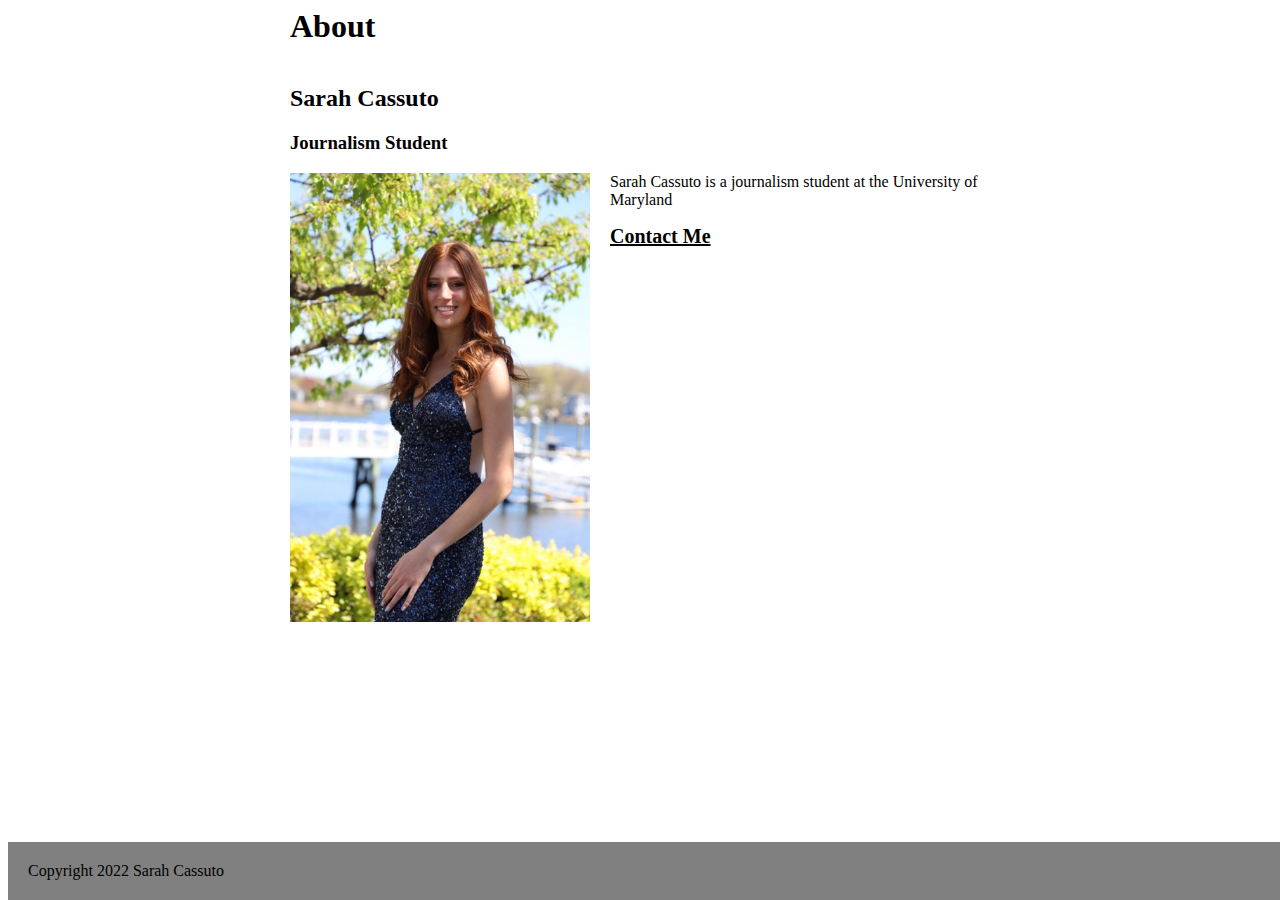
<file: midterm-prep/index.html>
<!DOCTYPE html>

<html lang="en">
    
<head>
<meta charset="utf-8">
<meta name="viewport" content="width=device-width, initial-scale=1, shrink-to-fit=no">

<title> Sarah Cassuto Midterm Prep</title>

<link href="style.css" rel="stylesheet"> 

</head>
    
<body>

<div id="info">
    
    <h1>About</h1> 
    <h2>Sarah Cassuto</h2>
    <h3>Journalism Student</h3> 
    
     <img src="IMG_4770%20-%20Version%202%20copy.jpeg" alt="a headshot of me" id="headshot"> 
     <p>Sarah Cassuto is a journalism student at the University of Maryland</p> 
    
     <div id="contact"> 
     <a href="mailto:scassuto@umd.edu"> Contact Me </a>  
    
     </div>  
    
</div> 
    
     <div id="footer"> 
     Copyright 2022 Sarah Cassuto 
     </div> 

</body>
</file>
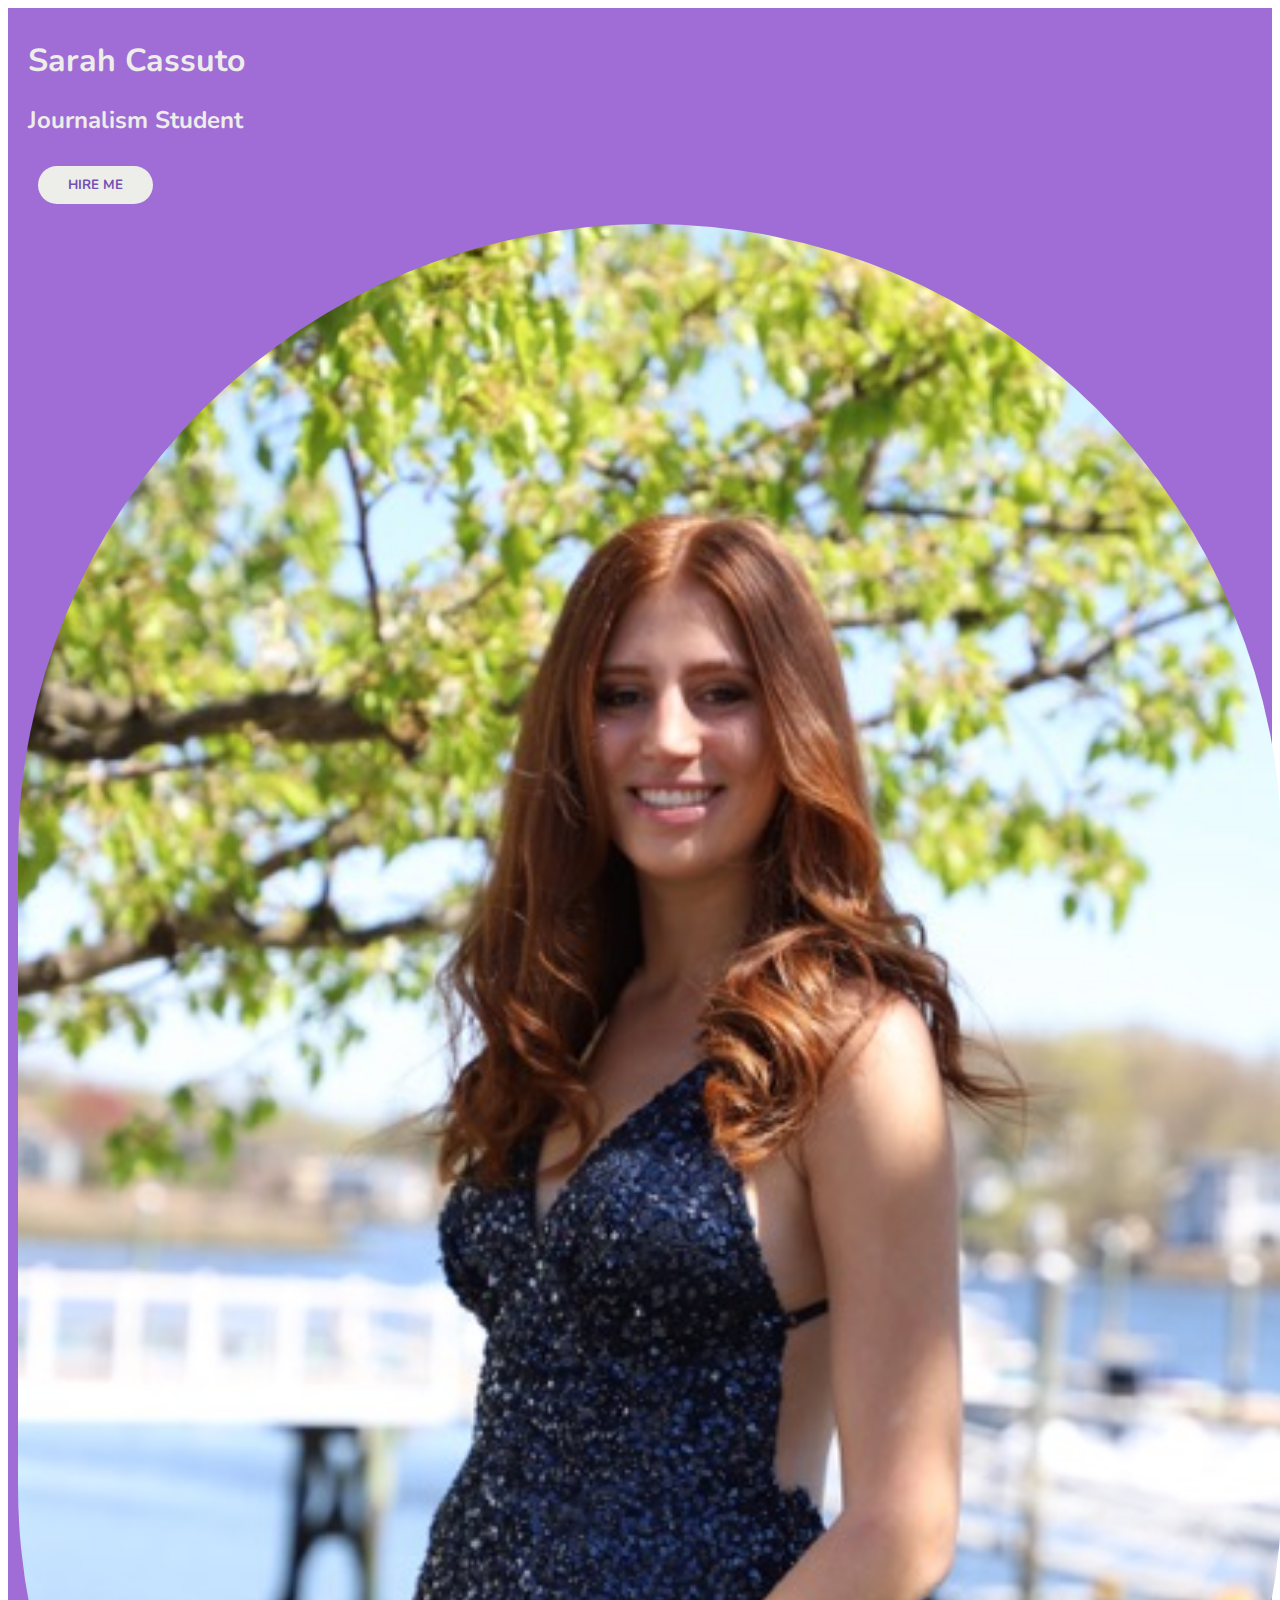
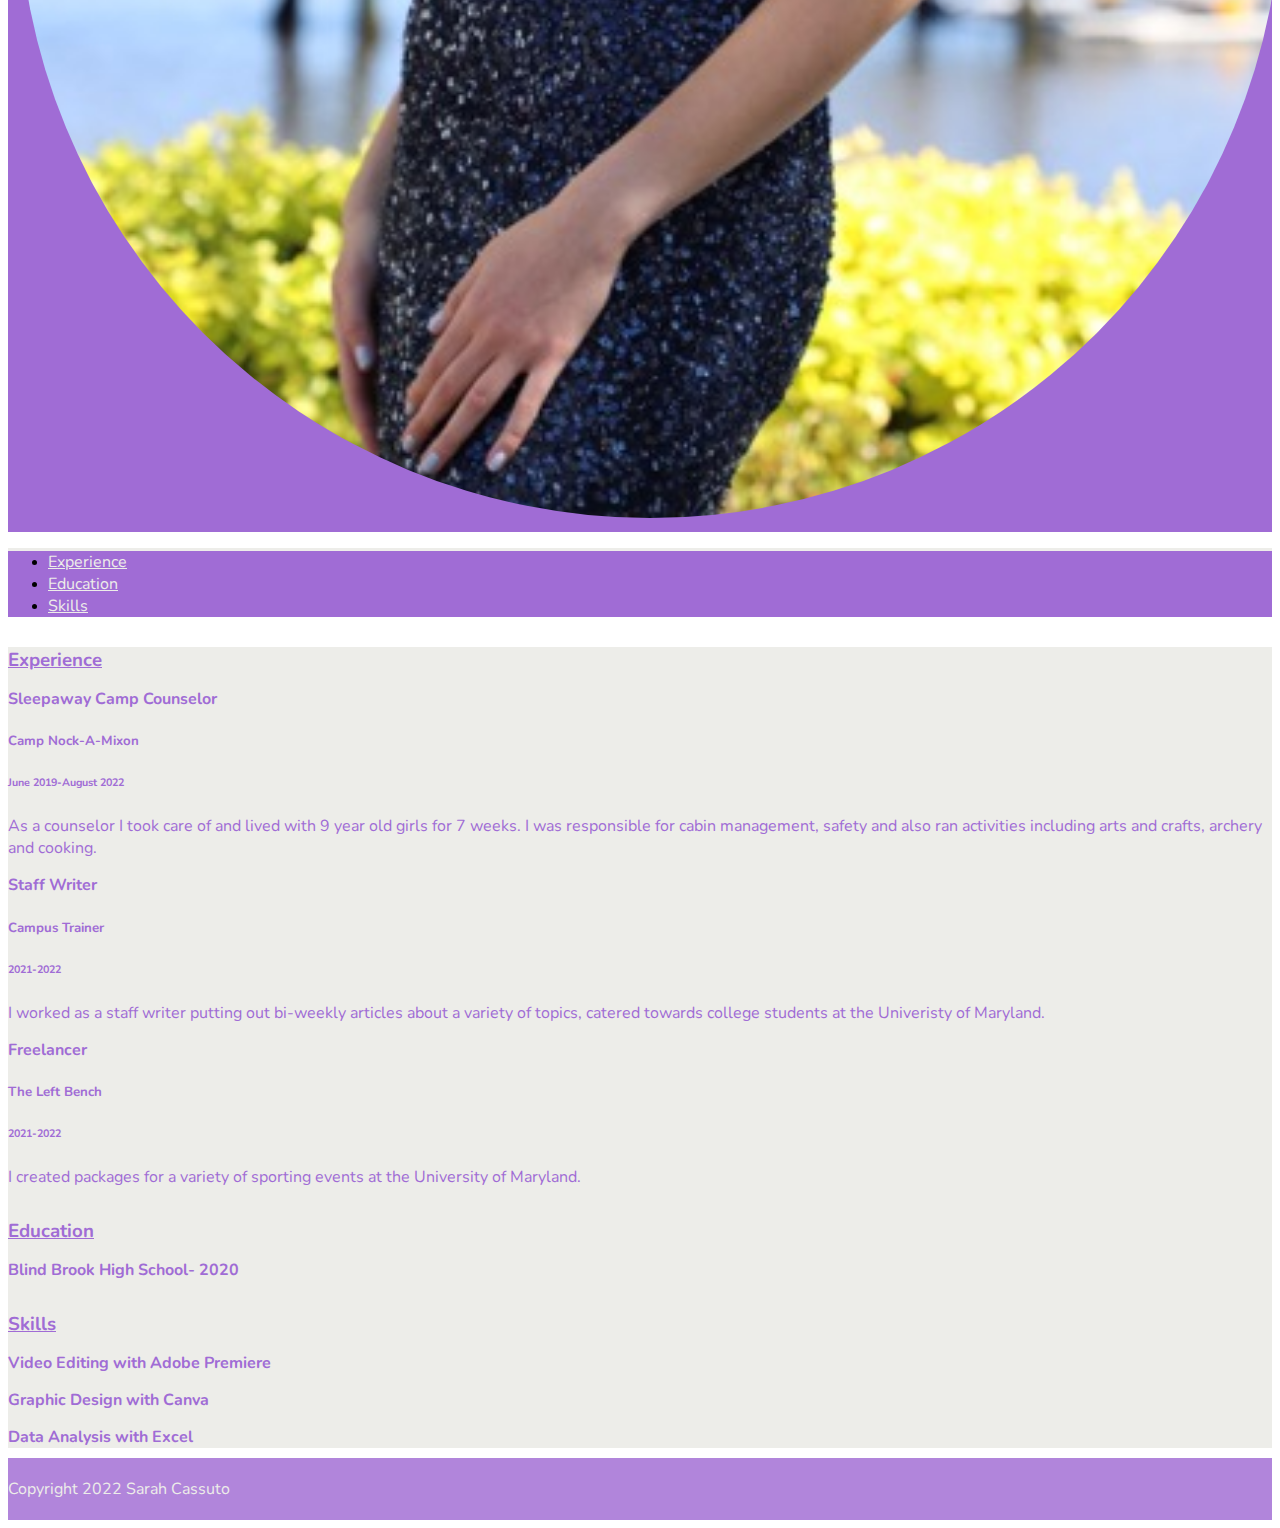
<file: online-portfolio-project/index.html>
<!DOCTYPE html>

<html lang="en">
<head>
<meta charset="utf-8">
<meta name="viewport" content="width=device-width, initial-scale=1, shrink-to-fit=no">

<title>Bootstrap Template</title>

<!-- Bootstrap CSS and JavaScript -->
<link href="https://cdn.jsdelivr.net/npm/bootstrap@5.0.1/dist/css/bootstrap.min.css" rel="stylesheet" integrity="sha384-+0n0xVW2eSR5OomGNYDnhzAbDsOXxcvSN1TPprVMTNDbiYZCxYbOOl7+AMvyTG2x" crossorigin="anonymous">
<script src="https://cdn.jsdelivr.net/npm/bootstrap@5.0.1/dist/js/bootstrap.bundle.min.js" integrity="sha384-gtEjrD/SeCtmISkJkNUaaKMoLD0//ElJ19smozuHV6z3Iehds+3Ulb9Bn9Plx0x4" crossorigin="anonymous"></script>
<link rel="stylesheet" href="https://cdn.jsdelivr.net/npm/bootstrap-icons@1.5.0/font/bootstrap-icons.css">

<link href="style.css" rel="stylesheet">
<link rel="preconnect" href="https://fonts.googleapis.com">
<link rel="preconnect" href="https://fonts.gstatic.com" crossorigin>
<link href="https://fonts.googleapis.com/css2?family=Nunito:wght@300&display=swap" rel="stylesheet">
    
</head>
<body>

<!--Topper Begin--> 
<div class="container-fluid" id="topper"> 
<div class="row">
<div class="col-sm-8" id="info">
   <h1>Sarah Cassuto</h1>
   <h2>Journalism Student</h2>

<button id="button"><a href="mailto:scassuto@umd.edu">Hire Me</a></button>
</div>
<div class="col-sm-3"><img  src="online-portfolio-headshot.jpeg" id="headshot"></div>
</div>
</div>
<!--Topper End--> 
    
<!-- Horizontal Nav Start -->
<ul class="nav">
  <li class="nav-item">
    <a class="nav-link" href="#Experience">Experience</a>
  </li>
    <li class="nav-item">
    <a class="nav-link" href="#Education">Education</a>
  </li>
  <li class="nav-item">
    <a class="nav-link" href="#Skills">Skills</a>
  </li>
</ul>
<!-- Horizontal Nav End -->

<div class="container-fluid" id="body"> 
    <div class="row">
        <div class="col">
            <a name="Experience"></a>
            <h3>Experience</h3>
            <h4> Sleepaway Camp Counselor</h4>
            <h5> Camp Nock-A-Mixon</h5>
            <h6>June 2019-August 2022</h6>
            <h7>As a counselor I took care of and lived with 9 year old girls for 7 weeks. I was responsible for cabin management, safety and also ran activities including arts and crafts, archery and cooking. </h7>
            <h4> Staff Writer </h4>
            <h5>Campus Trainer</h5>
            <h6>2021-2022</h6>
            <h7>I worked as a staff writer putting out bi-weekly articles about a variety of topics, catered towards college students at the Univeristy of Maryland.</h7>
            <h4> Freelancer </h4>
            <h5>The Left Bench</h5>
            <h6>2021-2022</h6>
            <h7>I created packages for a variety of sporting events at the University of Maryland.</h7>
        </div>
         </div>
      <div class="row">
        <div class="col">
            <a name="Education"></a>
            <h3>Education</h3>
            <h4> Blind Brook High School- 2020 </h4>
        </div>
         </div>
    
      <div class="row">
        <div class="col">
            <a name="Skills"></a>
            <h3>Skills</h3>
            <h4> Video Editing with Adobe Premiere </h4>
            <h4> Graphic Design with Canva </h4>
            <h4> Data Analysis with Excel </h4>
        </div>
        </div>
    </div>


<!--Footer Begin-->
<div class="container-fluid" id="footer">
    Copyright 2022 Sarah Cassuto 
    </div>

</body>
</html>
</file>
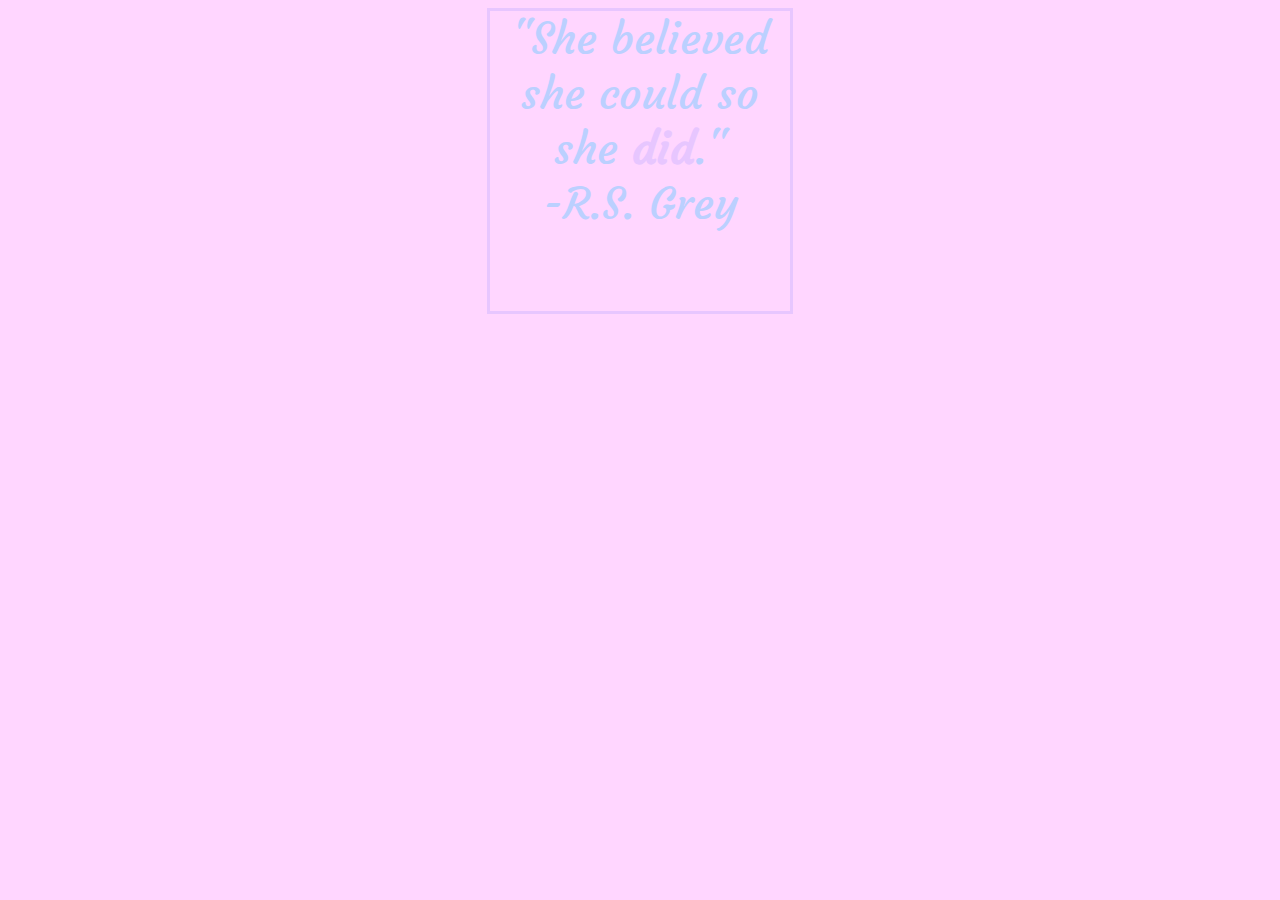
<file: quote-assignment/index.html>
<!DOCTYPE html>
<html lang="en">
<head>
   <link href="style.css" rel = "stylesheet">
    
   <link rel="preconnect" href="https://fonts.googleapis.com">
   <link rel="preconnect" href="https://fonts.gstatic.com" crossorigin>
   <link href="https://fonts.googleapis.com/css2?family=Courgette&display=swap" rel="stylesheet">

   <title>[Sarah Cassuto] Quote</title>
</head>
    
<body>

   <div>
    "She believed she could so she <span id= "highlight">did</span>."
    <br>
    -R.S. Grey
   </div>
    
</body>
    
</html>
</file>
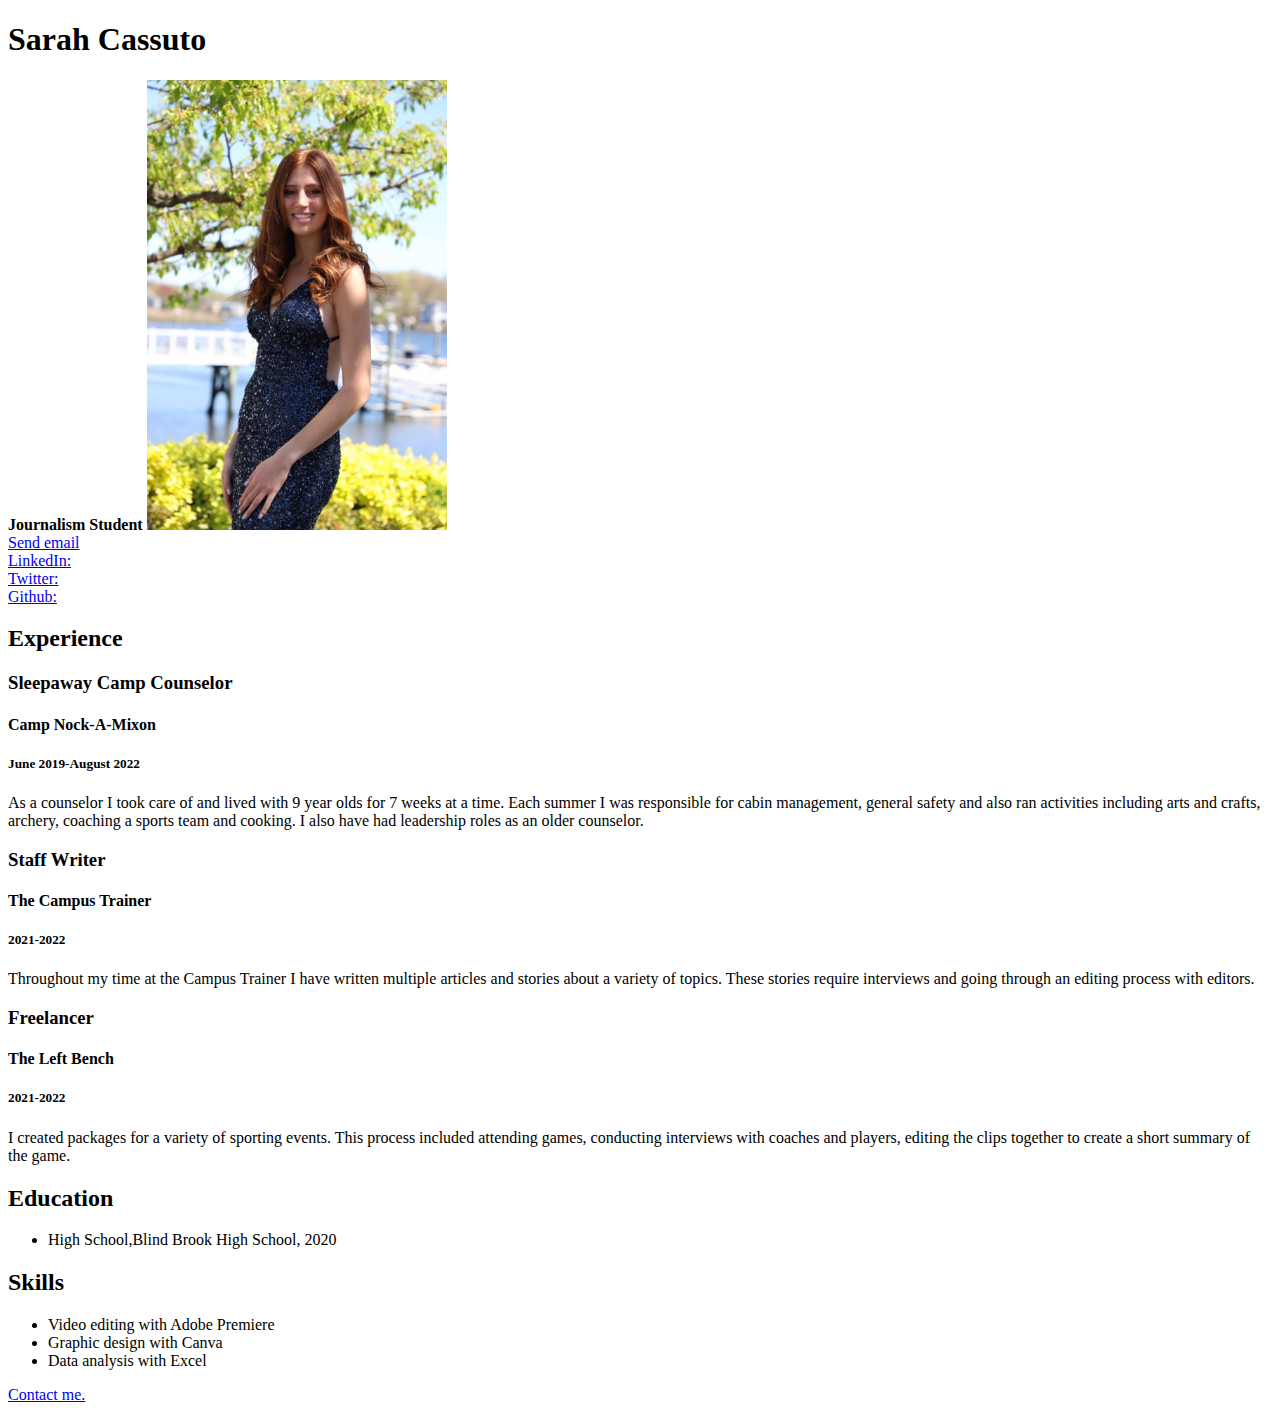
<file: resume.html>
<!DOCTYPE html>
<html lang="en"> 
<head> 
    <title> Sarah Cassuto Resume </title>
</head>
    
<body> 
    <!--I built this myself!-->
        
     <h1>Sarah Cassuto</h1>
    <strong>Journalism Student</strong>
        <img src="IMG_4770%20-%20Version%202.jpeg" alt="A photo of me" width="300">  
    
    <div id="contact"> 
        <a href="scassuto@terpmail.umd.edu"> Send email</a> <br> 
        <a href="https://www.linkedin.com/in/sarah-cassuto-2453a6220" target="_blank"> LinkedIn:</a> <br>
        <a href="https://twitter.com/CassutoSarah" target="_blank"> Twitter:</a><br>
        <a href="https://github.com/scassuto/Sarah-Cassuto-JOUR352" target=_blank> Github:</a> <br>
    </div>
        
    <h2>Experience</h2>
        
        <h3>Sleepaway Camp Counselor</h3> 
        <h4>Camp Nock-A-Mixon</h4> 
        <h5>June 2019-August 2022</h5> 
            <p>As a counselor I took care of and lived with 9 year olds for 7 weeks at a time. Each summer I was responsible for cabin management, general safety and also ran activities including arts and crafts, archery, coaching a sports team and cooking. I also have had leadership roles as an older counselor. </p>
        
        <h3>Staff Writer</h3> 
        <h4>The Campus Trainer</h4> 
        <h5>2021-2022</h5> 
            <p>Throughout my time at the Campus Trainer I have written multiple articles and stories about a variety of topics. These stories require interviews and going through an editing process with editors.</p>
        
        <h3>Freelancer</h3> 
        <h4>The Left Bench</h4> 
        <h5>2021-2022</h5> 
            <p>I created packages for a variety of sporting events. This process included attending games, conducting interviews with coaches and players, editing the clips together to create a short summary of the game. </p>

        <h2>Education</h2>
        <ul> 
            <li>High School,Blind Brook High School, 2020</li>
        </ul>
        
        <h2>Skills</h2>
        <ul>
        <li>Video editing with Adobe Premiere</li>
        <li>Graphic design with Canva</li>
        <li>Data analysis with Excel</li>
        </ul> 
    
<p>
<a href="#contact"> Contact me.</a>
</p>
</body>
</html>
</file>
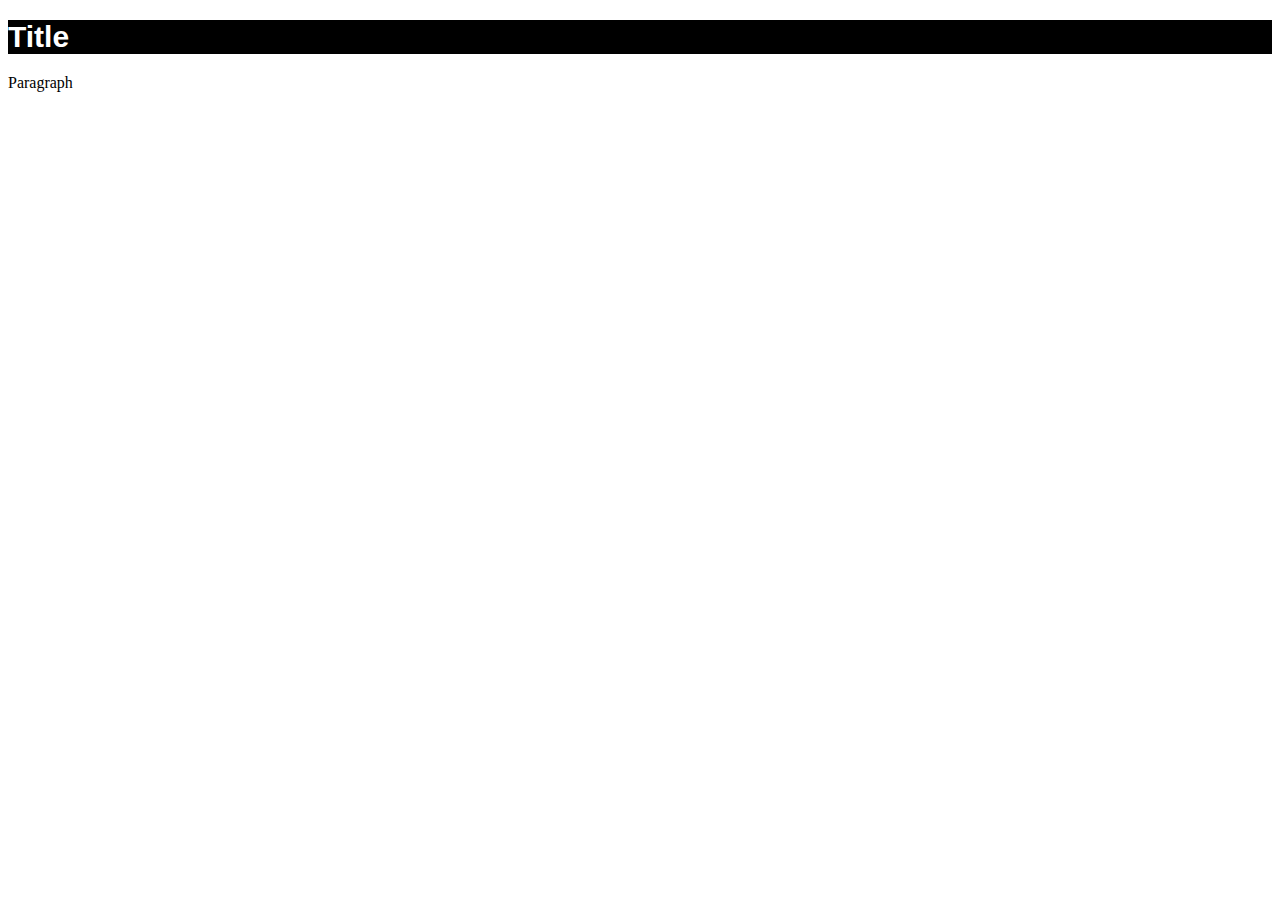
<file: styled-text.html>
<!DOCTYPE html>
<html lang="en">
<head>
    <style> 
        h1
        {
            background-color:black;
            color:white;
            font-family:arial;
            font-size:30px;
            text-align:center"
        }
    
    </style>
    <title>Stytled Text</title>
</head>
    
<body>
    <h1>
        Title
    </h1>
    <p>Paragraph</p>
</body>
    
</html>
</file>
<file: button-assignment/button.html>
<!DOCTYPE html>
<html lang="en">
<head>   
    <link href="style.css" rel="stylesheet">
    
    <title>Sarah's Button</title>
</head>
    
<body>
    <button class="red-button">Button</button>
</body>
    
</html>
</file>
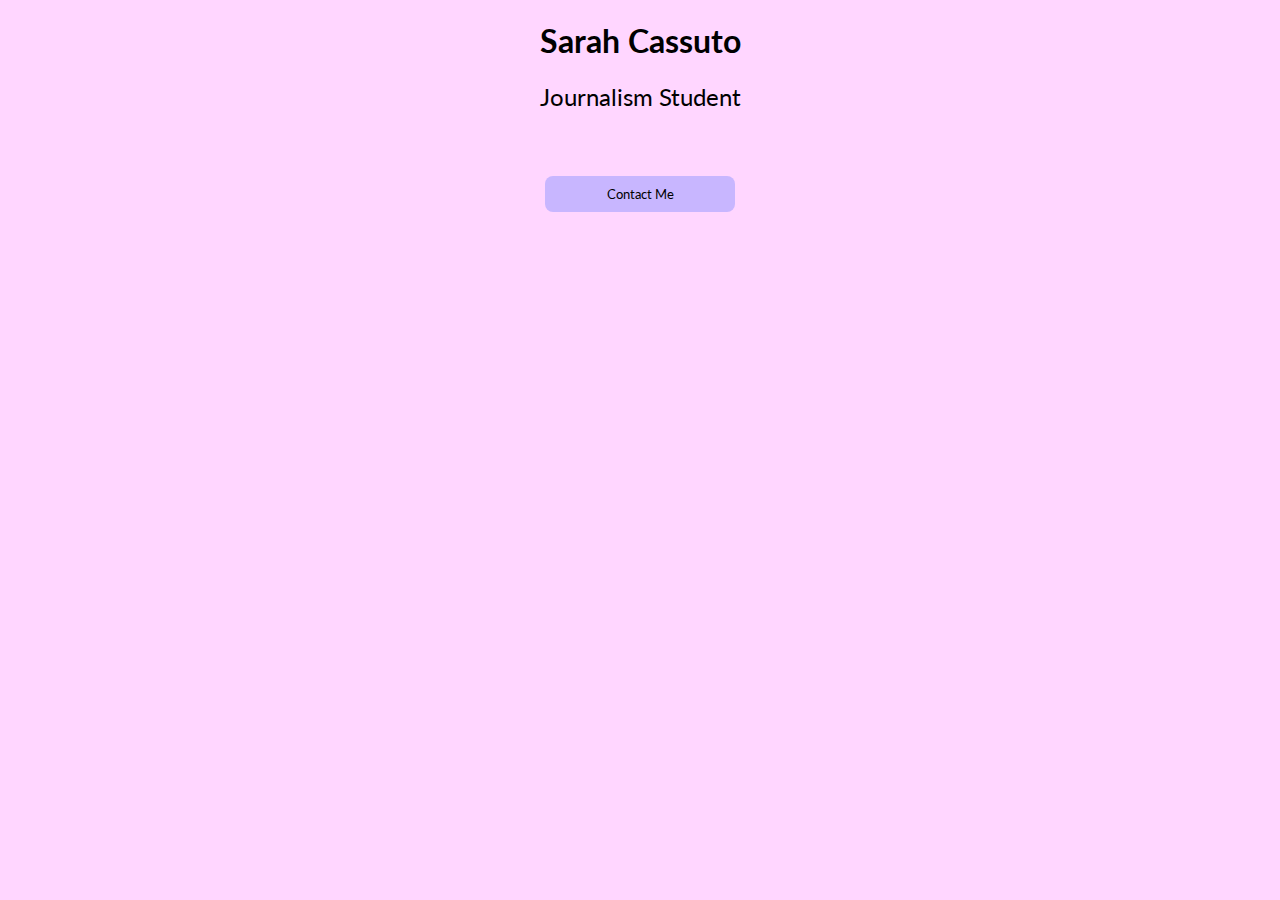
<file: contact-button-assignment/contact-button.html>
<!DOCTYPE html>
<html lang="en">
<head>
    <link href="style.css" rel="stylesheet">
    <link rel="preconnect" href="https://fonts.googleapis.com">
    <link rel="preconnect" href="https://fonts.gstatic.com" crossorigin>
    <link href="https://fonts.googleapis.com/css2?family=Lato:wght@300;400&display=swap" rel="stylesheet">
    <title>Sarah Cassuto Button</title>
</head>
    
<body>
   <h1>Sarah Cassuto</h1>
   <h2>Journalism Student</h2>    
    <a href="mailto:scassuto@umd.edu"><button>Contact Me</button></a>
</body>
    
</html>
</file>
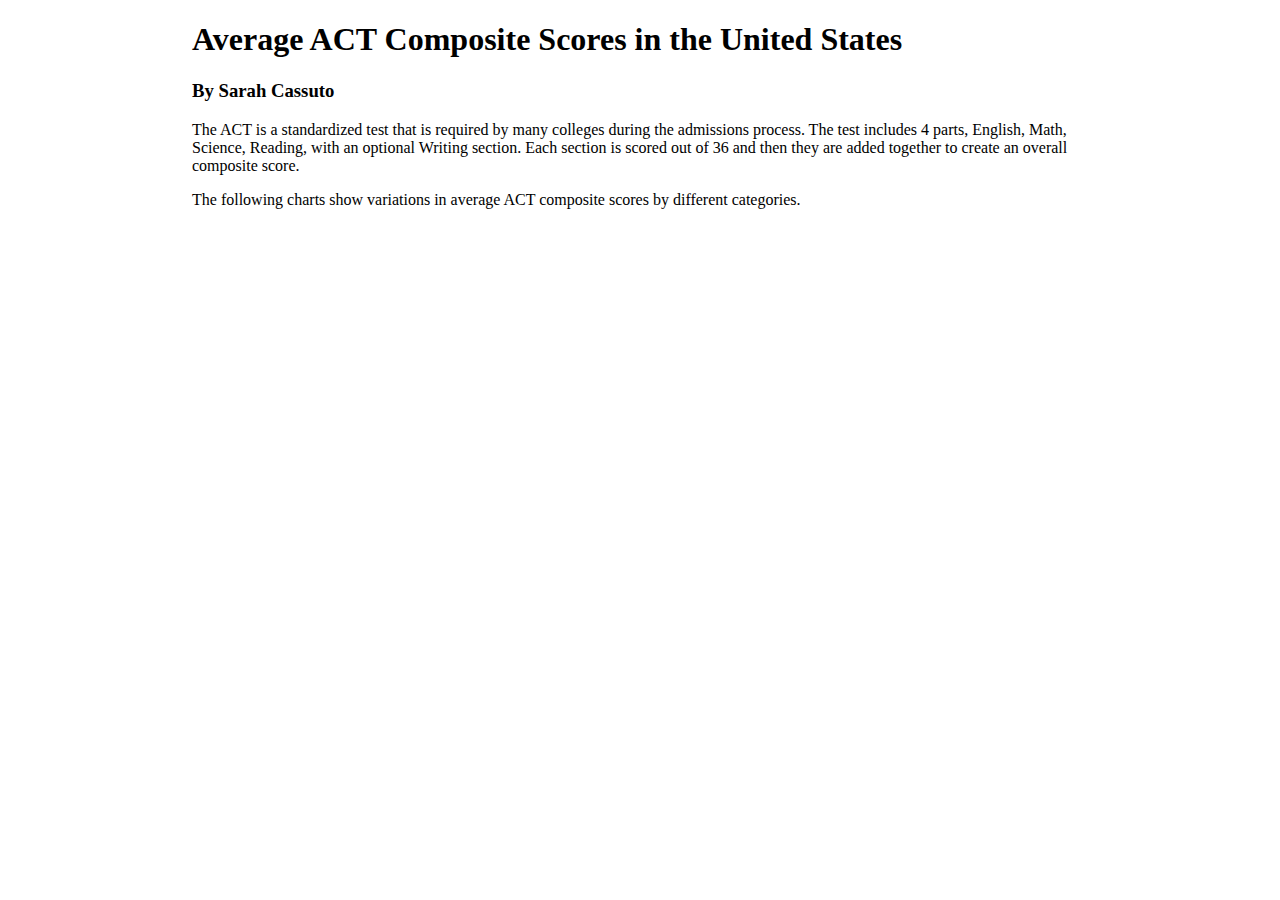
<file: data-viz-project/index-1 (1).html>
<!DOCTYPE html>

<html lang="en">
    
<head>
<meta charset="utf-8">
<meta name="viewport" content="width=device-width, initial-scale=1, shrink-to-fit=no">
    <title>Sarah Cassuto Data Viz Project</title>
    
<style type="text/css">

    body {
        width:70%;
        margin:auto;
        font-family: Georgia, serif;
    }
    
</style>
</head>
    
<body>
    <h1>Average ACT Composite Scores in the United States</h1>
    <h3>By Sarah Cassuto</h3>
    <p> The ACT is a standardized test that is required by many colleges during the admissions process. 
    The test includes 4 parts, English, Math, Science, Reading, with an optional Writing section. 
    Each section is scored out of 36 and then they are added together to create an overall composite score. 
   </p>
    <p> The following charts show variations in average ACT composite scores by different categories. 
    </p>

<!--Chart embeds go here-->
    
<div class="flourish-embed flourish-chart" data-src="visualisation/11763905"><script src="https://public.flourish.studio/resources/embed.js"></script></div>
    
<div class="flourish-embed flourish-map" data-src="visualisation/11762645"><script src="https://public.flourish.studio/resources/embed.js"></script></div>
    
<div class="flourish-embed flourish-chart" data-src="visualisation/11762540"><script src="https://public.flourish.studio/resources/embed.js"></script></div> 
    
</body>
</file>
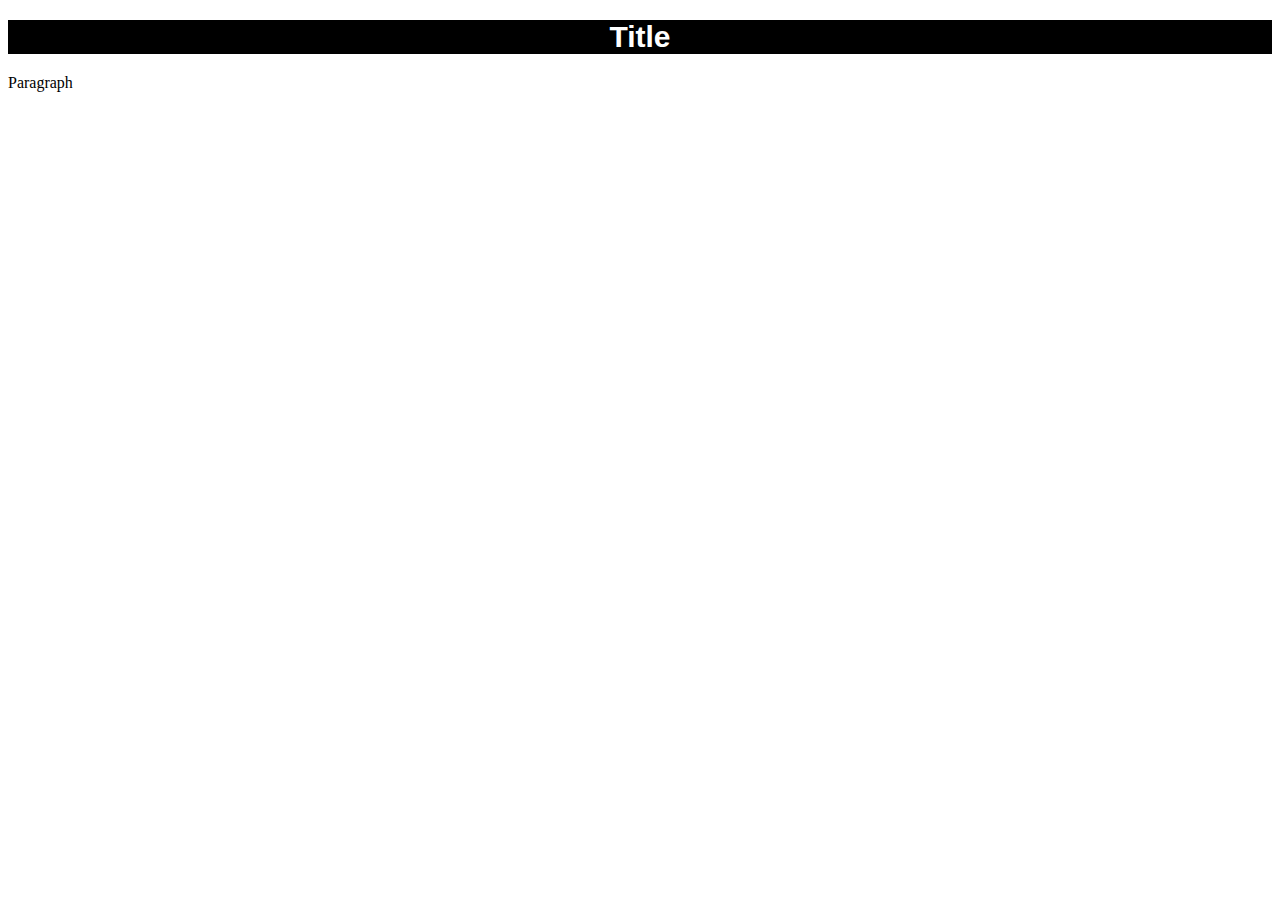
<file: styling-assignment/assignment.html>
<!DOCTYPE html>
<html lang="en">
<head>
    <link href="style.css" rel="stylesheet">
    <title>Stytled Text</title>
</head>
    
<body>
    <h1>
        Title
    </h1>
    <p>Paragraph</p>
</body>
    
</html>
</file>
<file: midterm-prep/style.css>
@media {
    
#headshot {
    width: 300px;
    float:none;
    margin:0px 20px 0px 0px;
}

body {
   font-family:"Arial, san-serif"; 
}

#contact a {
    color:black;
    font-weight:bold;
    font-size:20px;
}

#contact a:hover {
    color:red;
}

#info {
    width:100%;
    margin:auto;
}

h1 {
    margin:0px 0px 40px 0px;
}
    
#footer {
   position:fixed;
 bottom:0px;
    background-color:gray;
    width:100%;
    padding:20px 0px 20px 20px;
}
    
}

@media (min-width:576px) {
    
    #headshot {
    float:left;
}
    #info {
    width: 700px;
}
    
}
</file>
<file: online-portfolio-project/style.css>
@media {
#topper {
    background-color:#A06CD5;
}
h1 {
    color:#edede9;
    font-family: 'Nunito', sans-serif; 
}
h2 {
    color:#edede9;
    font-family: 'Nunito', sans-serif; 
}
#info {
padding: 10px 0px 0px 20px;
}
#button{
    background-color:#edede9;
    border:0px;
    border-color:#7251B5;
    border-radius: 25px;
    padding: 10px 30px 10px 30px;
    text-transform:uppercase;
    margin:10px;
    font-family: 'Nunito', sans-serif;
    font-weight:bolder;
}
#button:hover { 
background-color:#DEC9E9; 
}

#button a {
    color:#7251B5;
    text-decoration: none;
    font-family: 'Nunito', sans-serif;
}
#headshot {
    width: 100%;
    padding:0px;
    margin: 0px 0px 0px 0px;
    border-radius: 1000px;
}
.nav {
 background-color: #A06CD5;
 border-top: 3px solid #edede9;
} 
.nav a {
color:#edede9;
font-family: 'Nunito', sans-serif;
}
.nav a:hover {
 text-decoration: underline;
color:#edede9;
}

#body {
    background-color:#edede9;
    color:#A06CD5;
    font-family: 'Nunito', sans-serif; 
}
h3 {
 font-weight:bolder;
 margin:30px 0px 10px 0px;
 text-decoration: underline;
}
h4 {
margin:15px 0px 10px 0px; 
}
#footer {
    background-color:#B185DB;
    color: #edede9;
    padding: 20px 0px 20px 0px; 
    font-family: 'Nunito', sans-serif;
}
}
@media (min-width: 576px) {
#headshot {
    margin: 10px 10px 10px 10px;
} 
#h3 {
margin:40px 0px 10px 0px;
    }
}
@media (min-width: 992px) {
}
}
</file>
<file: quote-assignment/style.css>
/*
MY COLOR PALETTE
Light Pink - #FFD6FF
Light Purple - #E7C6FF
Purple - #C8B6FF
Purple/Blue - #B8C0FF
Blueish - #BBD0FF
*/

body {
    background-color:#FFD6FF;
    text-align:center;
}

div {
    width: 300px;
    height: 300px;
    text-align:center;
    font-size:44px;
    font-family: 'Courgette', cursive;
    color:#BBD0FF;
    border:3px solid #E7C6FF; 
    padding:60px 30px 10px 30x;
    margin:auto;
}

#highlight {
    color:#E7C6FF;
    font-weight:bolder;
}
</file>
<file: button-assignment/style.css>
.red-button {
    background-color:red; 
    color:white;
    font-size:30px;
    border:none;
    width:200px;
}
</file>
<file: contact-button-assignment/style.css>
body { 
    background-color:#FFD6FF;  
    text-align:center;
}

button {
    background-color:#C8B6FF;
    color:black;
    font-family: 'Lato', sans-serif; 
    width: 190px;
    padding:10px;
    margin-top: 45px;
    border-radius:8px;
    border:none;
}

button:hover{ 
background-color:#B8C0FF; 
}

h1{
   font-family: 'Lato', sans-serif; 
    font-weight:bolder; 
}

h2 {
    font-family: 'Lato', sans-serif; 
    font-weight:normal;
}
</file>
<file: styling-assignment/style.css>
h1
        {
            background-color:black;
            color:white;
            font-family:arial;
            font-size:30px;
            text-align:center
        }
</file>
